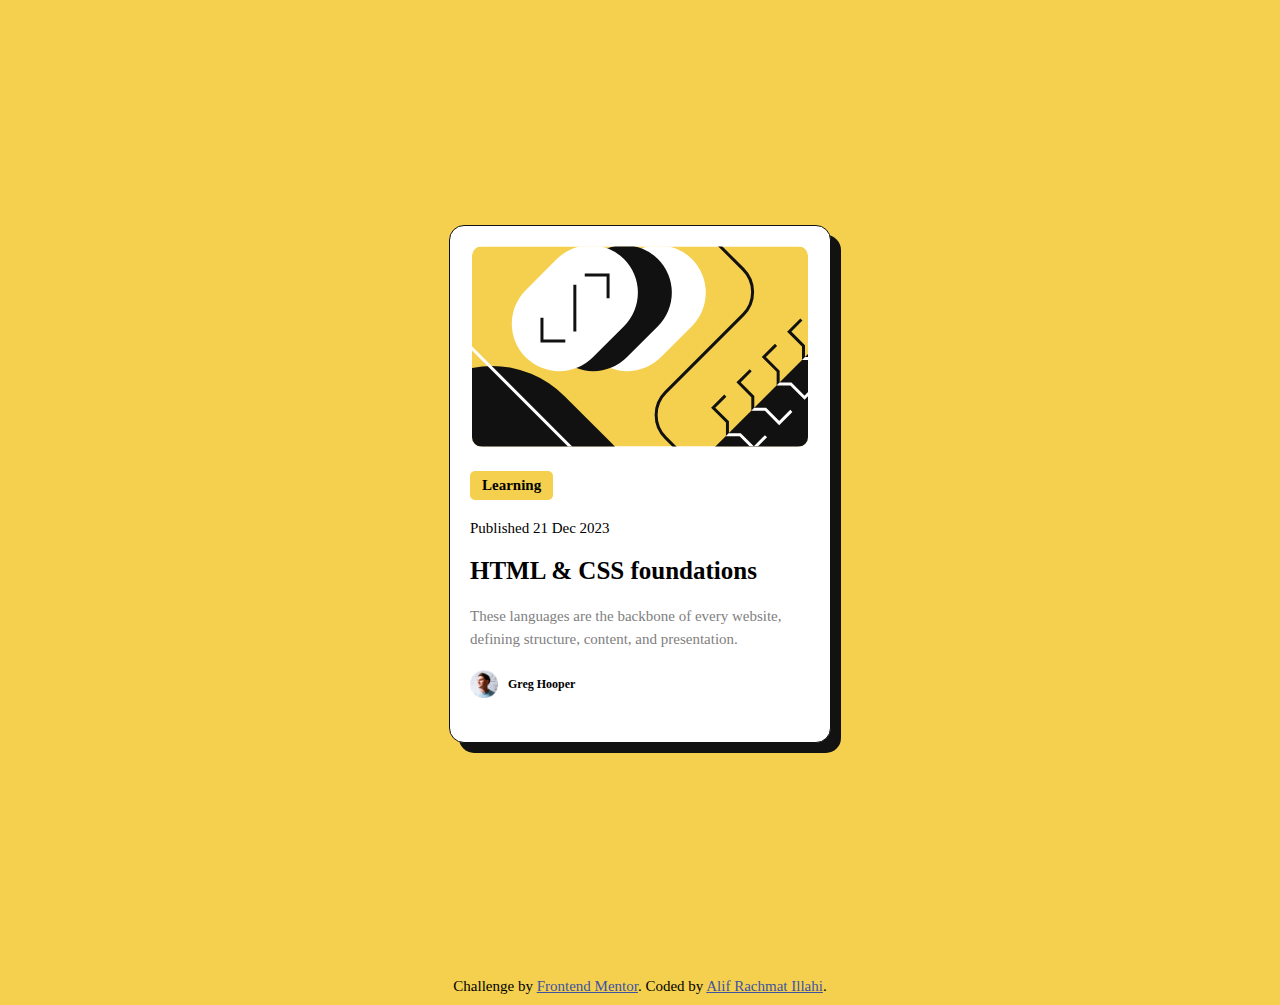
<file: Blog Preview/index.html>
<!DOCTYPE html>
<html lang="en">
<head>
  <meta charset="UTF-8">
  <meta name="viewport" content="width=device-width, initial-scale=1.0"> <!-- displays site properly based on user's device -->

  <link rel="icon" type="image/png" sizes="32x32" href="./assets/images/favicon-32x32.png">
  <link rel="stylesheet" href="style.css">
  <title>Frontend Mentor | Blog preview card</title>

  <!-- Feel free to remove these styles or customise in your own stylesheet 👍 -->
  <style>
    .attribution { font-size: 11px; text-align: center; }
    .attribution a { color: hsl(228, 45%, 44%); }
  </style>
</head>
<body>
  <div class="container">
    <div class="blog-preview">
      <div class="image-container">
        <img class="image" src="assets\images\illustration-article.svg" alt="">
      </div>
      <div class="details">
        <p class="category">
          Learning
        </p>
        <p class="date">
          Published 21 Dec 2023
        </p>
        <p class="title">
          HTML & CSS foundations
        </p>
        <p class="desc">
          These languages are the backbone of every website, defining structure, content, and presentation.
        </p>
        <div class="author">
          <img class="author-pic" src="assets\images\image-avatar.webp" alt="">
          <p class="author-name">
            Greg Hooper
          </p>
        </div>
      </div>
    </div>
  </div>
  <div class="attribution">
    <p>Challenge by <a href="https://www.frontendmentor.io?ref=challenge" target="_blank">Frontend Mentor</a>. Coded by <a target="_blank" href="https://github.com/alifrachmat2002">Alif Rachmat Illahi</a>.</p>
  </div>
</body>
</html>
</file>
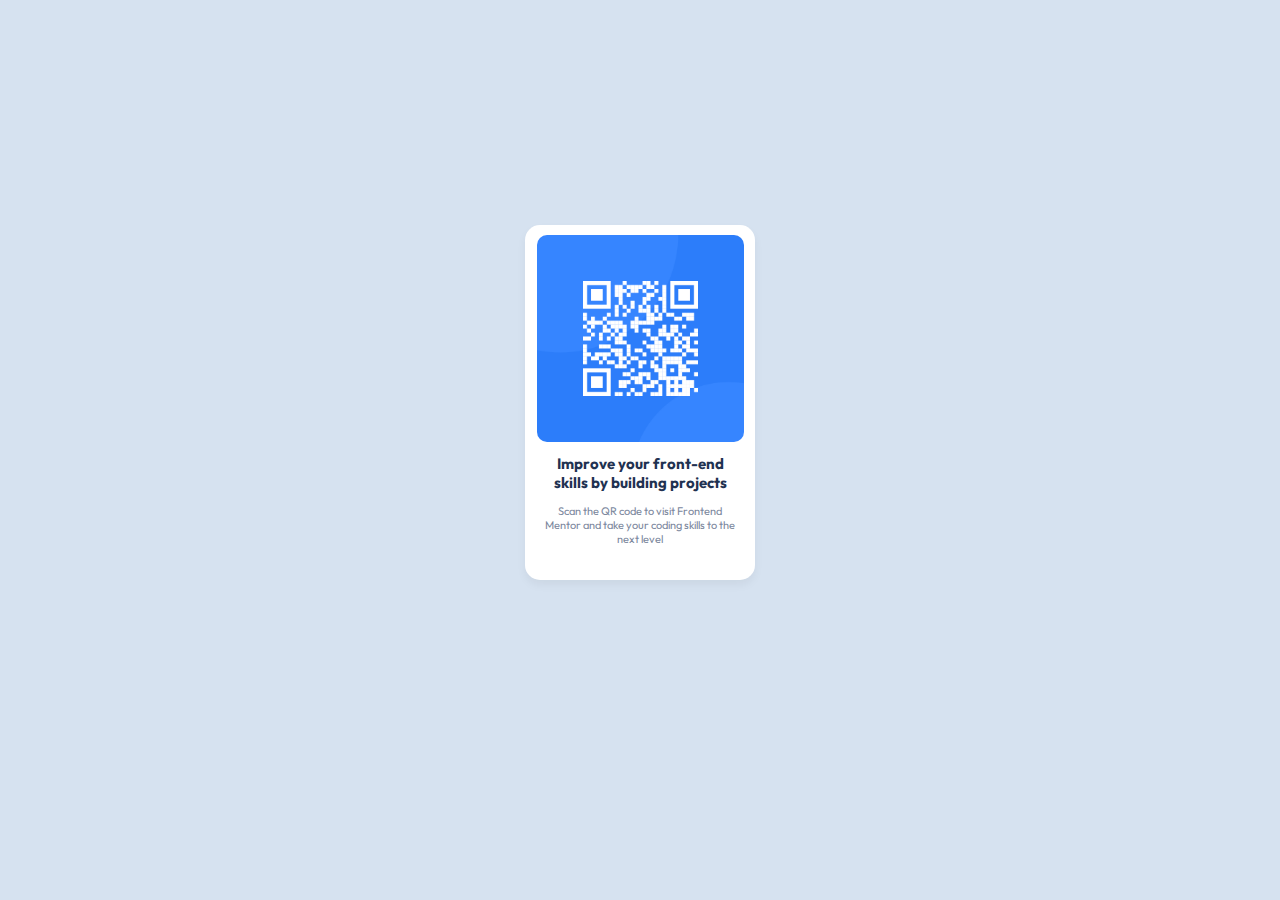
<file: QR/index.html>
<!DOCTYPE html>
<html lang="en">
<head>
  <meta charset="UTF-8">
  <meta name="viewport" content="width=device-width, initial-scale=1.0"> <!-- displays site properly based on user's device -->

  <link rel="icon" type="image/png" sizes="32x32" href="./images/favicon-32x32.png">
  <link rel="stylesheet" href="style.css">
  <link rel="preconnect" href="https://fonts.googleapis.com">
<link rel="preconnect" href="https://fonts.gstatic.com" crossorigin>
<link href="https://fonts.googleapis.com/css2?family=Anta&family=Outfit:wght@100..900&display=swap" rel="stylesheet">
  
  <title>Frontend Mentor | QR code component</title>

  <!-- Feel free to remove these styles or customise in your own stylesheet 👍 -->
  <style>
    .attribution { font-size: 11px; text-align: center; }
    .attribution a { color: hsl(228, 45%, 44%); }
  </style>
</head>
<body>
<!--  -->
  <!-- Improve your front-end skills by building projects

  Scan the QR code to visit Frontend Mentor and take your coding skills to the next level
  
  <div class="attribution">
    Challenge by <a href="https://www.frontendmentor.io?ref=challenge" target="_blank">Frontend Mentor</a>. 
    Coded by <a href="#">Your Name Here</a>.
  </div> -->
  <div class="container">
    <div class="card">
      <div class="image-container">
        <img src="./images/image-qr-code.png" alt="qrcode" width="319">
      </div>
      
      <div class="details">
        <p class="main-title">
          Improve your front-end skills by building projects
        </p>
        <p class="subtitle">
          Scan the QR code to visit Frontend Mentor and take your coding skills to the next level
        </p>
      </div>
    </div>
  </div>
  

</body>
</html>
</file>
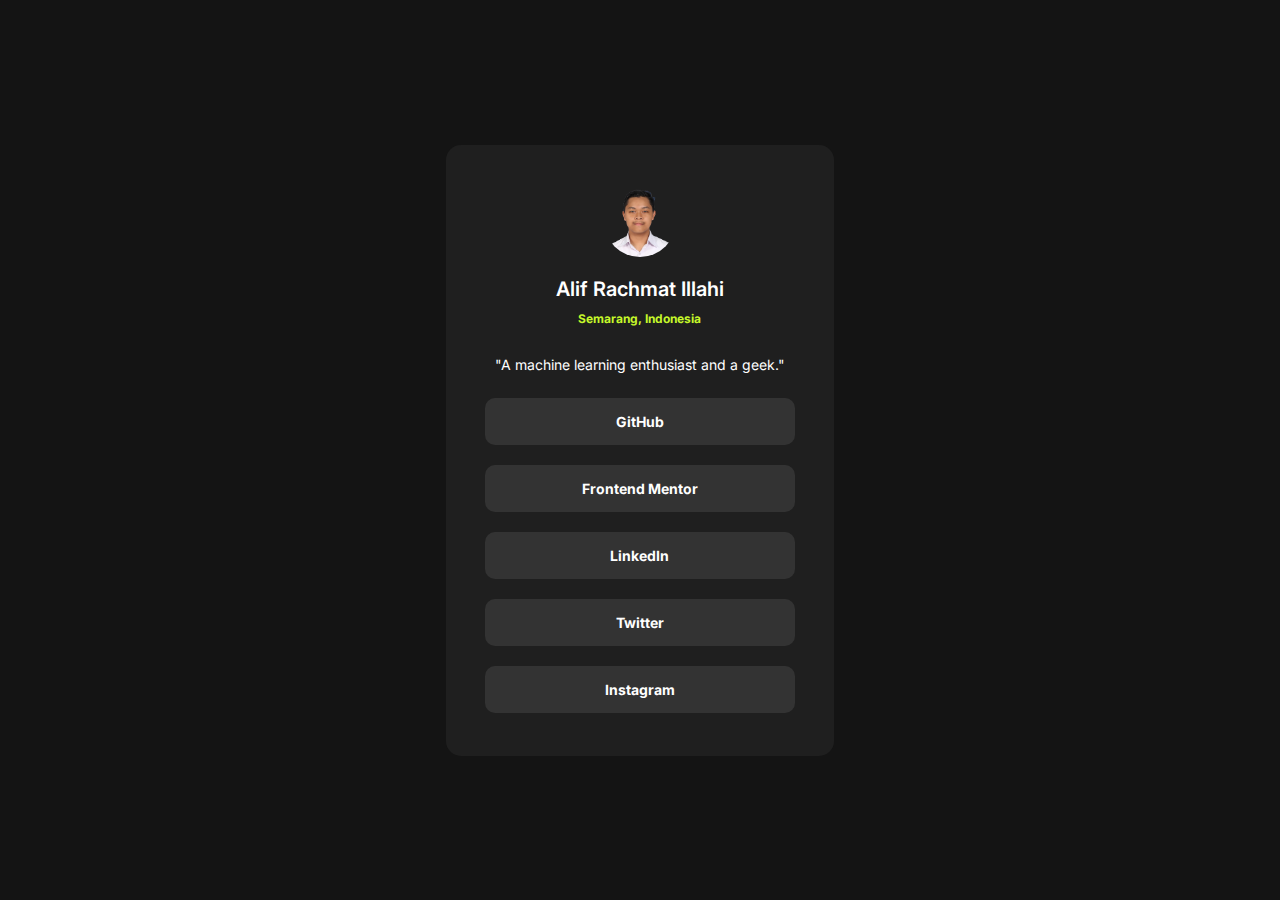
<file: Social Profile/index.html>
<!DOCTYPE html>
<html lang="en">
<head>
  <meta charset="UTF-8">
  <meta name="viewport" content="width=device-width, initial-scale=1.0"> <!-- displays site properly based on user's device -->

  <link rel="icon" type="image/png" sizes="32x32" href="./assets/images/favicon-32x32.png">
  <link rel="stylesheet" href="style.css">
  <link rel="preconnect" href="https://fonts.googleapis.com">
  <link rel="preconnect" href="https://fonts.gstatic.com" crossorigin>
  <link href="https://fonts.googleapis.com/css2?family=Inter:wght@100..900&display=swap" rel="stylesheet">
  <title>Frontend Mentor | Social links profile</title>

  <!-- Feel free to remove these styles or customise in your own stylesheet 👍 -->
  <style>
    .attribution { font-size: 11px; text-align: center; }
    .attribution a { color: hsl(228, 45%, 44%); }
  </style>
</head>
<body>
  <main>
    <div class="container">
      <div class="social-profile">
        <div class="contents">
  
          <div class="identity">
            <img src="assets\images\alif.png" alt="jessica">
            <p class="name">Alif Rachmat Illahi</p> 
            <p  class="location">Semarang, Indonesia</p>
            <p>"A machine learning enthusiast and a geek."</p>
          </div>
          
          <div class="contact-container">
            <a href="https://github.com/alifrachmat2002" target="_blank"><p class="contact-card">GitHub</p></a>
            <a href="https://www.frontendmentor.io/profile/alifrachmat2002" target="_blank"><p class="contact-card">Frontend Mentor</p></a>
            <a href="https://www.linkedin.com/in/alifrachmat/"><p class="contact-card">LinkedIn</p></a>
            <a href="sorry.html"><p class="contact-card">Twitter</p></a>
            <a href="sorry.html"><p class="contact-card">Instagram</p></a>
          </div>
          
         
        </div>
      </div>
    </div>
  </main>
  
  <!-- <div class="attribution">
    Challenge by <a href="https://www.frontendmentor.io?ref=challenge" target="_blank">Frontend Mentor</a>. 
    Coded by <a href="#">Your Name Here</a>.
  </div> -->
</body>
</html>
</file>
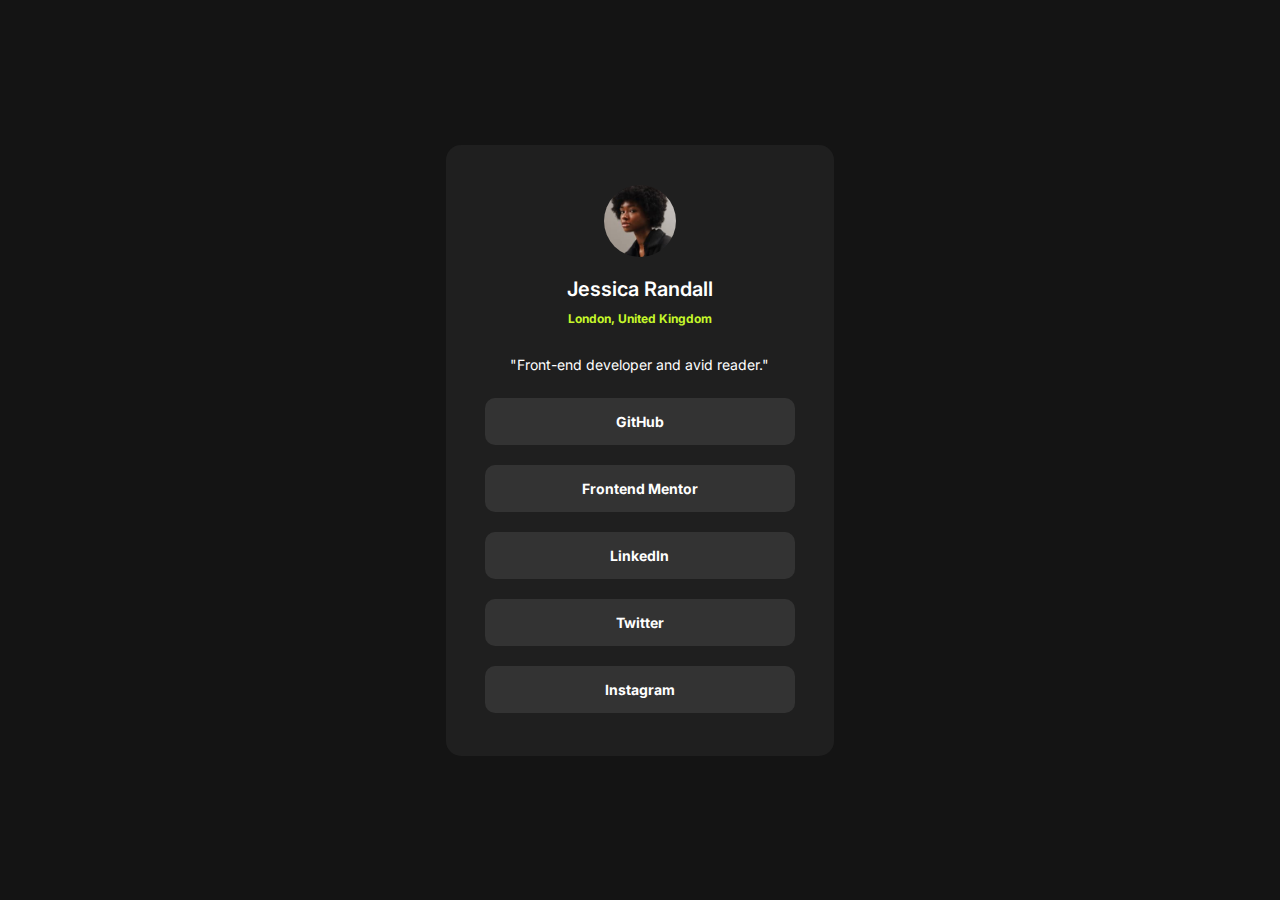
<file: Social Profile/index_origininal.html>
<!DOCTYPE html>
<html lang="en">
<head>
  <meta charset="UTF-8">
  <meta name="viewport" content="width=device-width, initial-scale=1.0"> <!-- displays site properly based on user's device -->

  <link rel="icon" type="image/png" sizes="32x32" href="./assets/images/favicon-32x32.png">
  <link rel="stylesheet" href="style.css">
  <link rel="preconnect" href="https://fonts.googleapis.com">
  <link rel="preconnect" href="https://fonts.gstatic.com" crossorigin>
  <link href="https://fonts.googleapis.com/css2?family=Inter:wght@100..900&display=swap" rel="stylesheet">
  <title>Frontend Mentor | Social links profile</title>

  <!-- Feel free to remove these styles or customise in your own stylesheet 👍 -->
  <style>
    .attribution { font-size: 11px; text-align: center; }
    .attribution a { color: hsl(228, 45%, 44%); }
  </style>
</head>
<body>
  <main>
    <div class="container">
      <div class="social-profile">
        <div class="contents">
  
          <div class="identity">
            <img src="assets\images\avatar-jessica.jpeg" alt="jessica">
            <p class="name">Jessica Randall</p> 
            <p  class="location">London, United Kingdom</p>
            <p>"Front-end developer and avid reader."</p>
          </div>
          
          <div class="contact-container">
            <a href="https://github.com/alifrachmat2002" target="_blank"><p class="contact-card">GitHub</p></a>
            <a href="https://www.frontendmentor.io/profile/alifrachmat2002" target="_blank"><p class="contact-card">Frontend Mentor</p></a>
            <a href="https://www.linkedin.com/in/alifrachmat/"><p class="contact-card">LinkedIn</p></a>
            <a href="sorry.html"><p class="contact-card">Twitter</p></a>
            <a href="sorry.html"><p class="contact-card">Instagram</p></a>
          </div>
          
         
        </div>
      </div>
    </div>
  </main>
  
  <!-- <div class="attribution">
    Challenge by <a href="https://www.frontendmentor.io?ref=challenge" target="_blank">Frontend Mentor</a>. 
    Coded by <a href="#">Your Name Here</a>.
  </div> -->
</body>
</html>
</file>
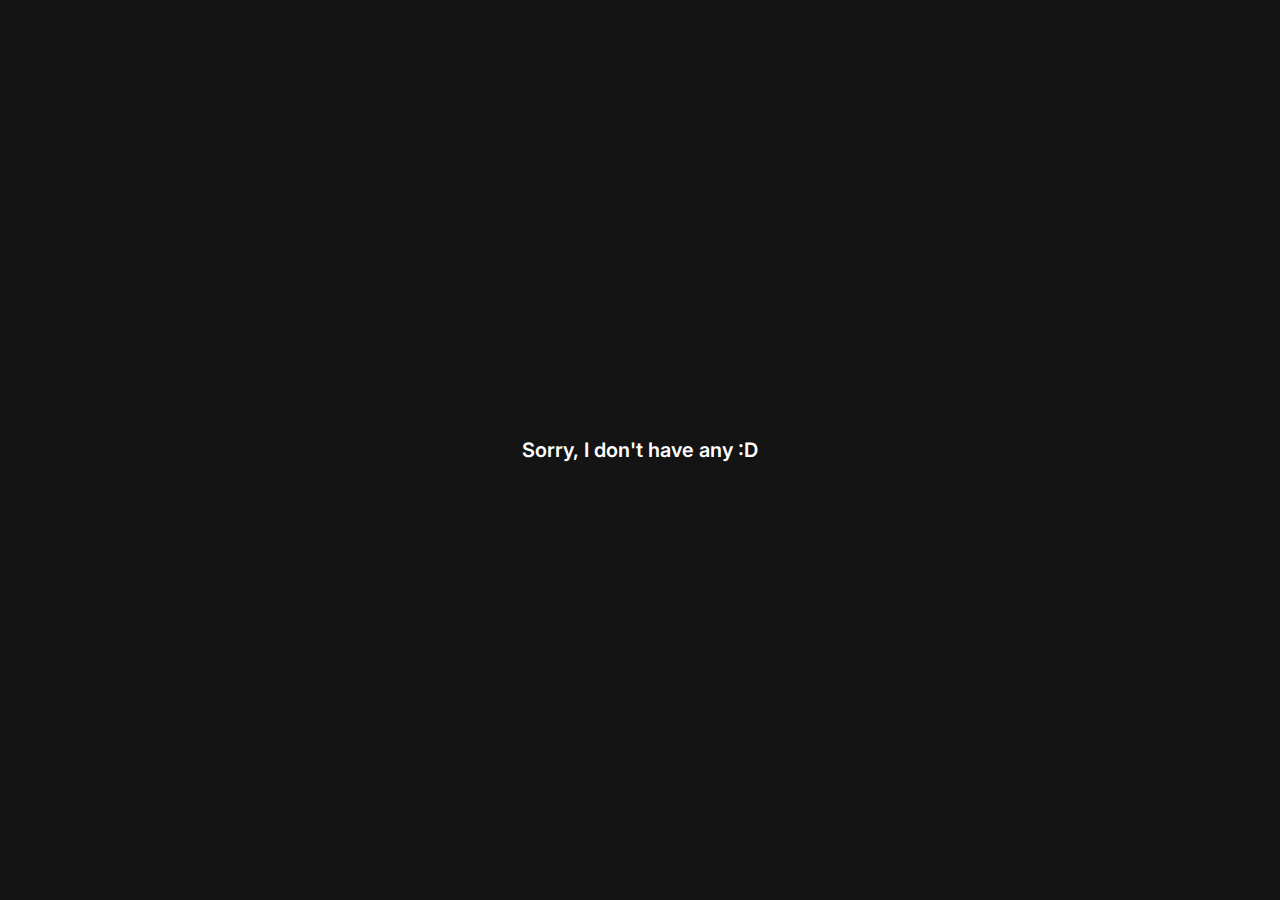
<file: Social Profile/sorry.html>
<!DOCTYPE html>
<html lang="en">
<head>
    <meta charset="UTF-8">
    <meta name="viewport" content="width=device-width, initial-scale=1.0">
    <title>Sorry, I don't Have Any</title>
    <link rel="icon" type="image/png" sizes="32x32" href="./assets/images/favicon-32x32.png">
  <link rel="stylesheet" href="style.css">
  <link rel="preconnect" href="https://fonts.googleapis.com">
  <link rel="preconnect" href="https://fonts.gstatic.com" crossorigin>
  <link href="https://fonts.googleapis.com/css2?family=Inter:wght@100..900&display=swap" rel="stylesheet">
</head>
<body>
    <main>
        <p class="name">Sorry, I don't have any :D</p>
    </main>
    
</body>
</html>
</file>
<file: Blog Preview/style.css>
* {
    margin: 0;
    padding: 0;
}

body {
    background-color: hsl(47, 88%, 63%);
    /* display: flex; */
    justify-content: center;
    align-items: center;    
}

.container {
    /* border: 1px solid black; */
    display: flex;
    justify-content: center;
}   

.blog-preview {
    margin: 25vh;
    display: flex;
    flex-direction: column;
    align-items: center;
    background-color: #fff;
    width: 380px;
    height: 516px;
    border: 1.4px solid hsl(0, 0%, 7%);
    border-radius: 15px;
    box-shadow: 10px 10px hsla(0, 0%, 7%, 1);
}


.image {
    margin: 20px;
    /* border: 1px solid black; */
    border-radius: 10px;
}

p {
    font-family: Figtree;
    font-size: 15px;
}

.details {
    margin: 0px 20px;
    display: flex;
    flex-direction: column;
    height: 350px;
    gap: 20px;
}

.category {
    border-radius: 5px;
    padding: 6px 12px;
    font-weight: 800;
    background-color: hsl(47, 88%, 63%);
    width: max-content;
}

.date {
    font-weight: 500;
    
}

.title {
    font-size: 25px;
    font-weight: 800;
}

.desc {
    color: hsl(0, 0%, 50%);
    line-height: 1.5;
    font-weight: 500;
}

.author {
    display: flex;
    align-items: center;
}

.author-pic {
    flex-shrink: 0;
    width: 28px;
}

.author-name {
    font-size: 12px;
    font-weight: 800;
    margin-left: 10px;
}

.blog-preview:active {
    box-shadow: 15px 15px hsla(0, 0%, 7%, 1);
}

.blog-preview:active .title {
    color: hsl(47, 88%, 63%);
}

.attribution {
    margin: 10px;
    font-size: 10px;
}
</file>
<file: QR/style.css>
* {
    margin: 0;
    padding: 0;
}

body{
    background-color: hsl(212, 45%, 89%);
    display: flex;
    justify-content: center;
    /* align-items: center; */
}

.container {
    margin: 25vh;
}

.card {
    border-radius: 15px;
    background-color: hsl(0, 0%, 100%);
    width: 230px;
    height: 355px;
    /* justify-content: center; */
    box-shadow: 0 5px 10px 0 rgba(0, 0, 0, 0.05);
    

}

.details {
    margin: 0px 20px ;
    /* border: 1px solid black; */
}

.image-container {
    display: flex;
    justify-content: center;
    /* border: 1px solid black; */
}

img {
    margin-top: 10px;
    border-radius: 10px;
    max-width: 90%;
}

p {
    font-family: Outfit;
    font-size: 15px;
    text-align: center;
    margin: 12px 0;
}
.main-title {    
    font-weight: 700;
    color: hsl(218, 44%, 22%);
    
}
.subtitle {
    font-size: 11px;
    text-align: center;
    font-family: Outfit;
    font-weight: 400;
    color: hsl(220, 15%, 55%);
    margin: 0 px;
}
</file>
<file: Social Profile/style.css>
* {
    padding: 0;
    margin: 0;
}

body {
    background-color: hsl(0, 0%, 8%);
}

main {
    min-height: 100vh;
    display: flex;
    justify-content: center;
    align-items: center;
}

p {
    font-family: Inter;
    font-size: 14px;
    font-weight: 400;
    color: hsl(0, 0%, 100%);
}

.social-profile {
    /* border: 1px solid white; */
    background-color: hsl(0, 0%, 12%);
    border-radius: 15px;

    width: 388px;
    height: 611px;

    display: flex;
    align-items: center;
    justify-content: center;
    
}

.contents {
    /* border: 1px solid white; */
    height: 90%;
    width: 80%;
    display: flex;
    flex-direction: column;
    align-items: center;
    gap:15px;

}

.identity {
    /* border: 1px solid blue; */
    display: flex;
    flex-direction: column;
    align-items: center;
    gap: 10px;
    margin-bottom: 10px;
}

img {
    border-radius: 50%;
    width: 72px;
    margin: 10px 0;
}

.name {
    font-size: 20px;
    font-weight: 600;
}

.location {
    font-size: 12px;
    color: hsl(75, 94%, 57%);
    font-weight: 700;
    margin-bottom: 20px;
}

a {
    all : unset;
}

.contact-container {
    display: flex;
    flex-direction: column;
    gap: 20px;
    width: 100%;
    text-align: center;
}
.contact-card {
    background-color: hsl(0, 0%, 20%);
    padding: 15px;
    border-radius: 10px;
    font-weight: 700;
    transition: 0.2s ease;
    /* border: 1px solid white;  */
}

.contact-card:hover {
    background-color:  hsl(75, 94%, 57%);
    color: hsl(0, 0%, 8%);
}
</file>
